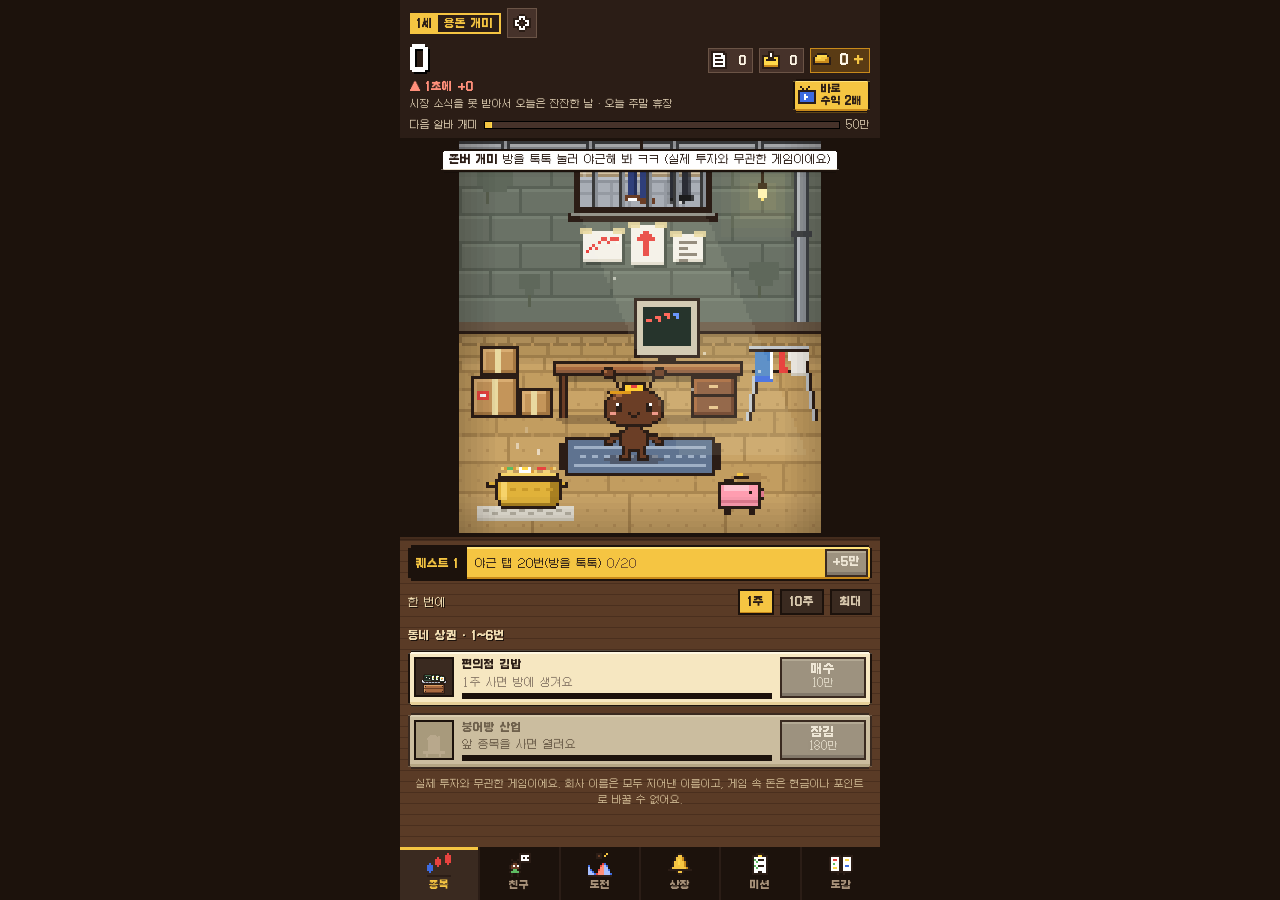
<file: index.html>
<!doctype html>
<html lang="ko">
  <head>
    <meta charset="UTF-8" />
    <meta name="viewport" content="width=device-width, initial-scale=1.0, maximum-scale=1.0, user-scalable=no, viewport-fit=cover" />
    <title>개미 키우기</title>
    <link rel="preload" href="./g11.woff2" as="font" type="font/woff2" crossorigin />
    <link rel="preload" href="./g11b.woff2" as="font" type="font/woff2" crossorigin />
    <script type="module" crossorigin src="./assets/index-BZQyDUpt.js"></script>
    <link rel="stylesheet" crossorigin href="./assets/index-RyLHj8Gb.css">
      <link rel="manifest" href="manifest.webmanifest" />
    <meta name="theme-color" content="#3b2416" />
    <link rel="icon" href="icon-192.png" />
    <script>if ('serviceWorker' in navigator) addEventListener('load', () => navigator.serviceWorker.register('sw.js'));</script>
  </head>
  <body>
    <div class="app" id="ph">
      <div class="hud2">
        <div class="h0">
          <div class="badge" id="rk"><em id="gen">1세</em><b id="rkn">용돈 개미</b></div>
          <button class="gear" id="gear" aria-label="설정"><canvas data-ic="gear" width="9" height="9"></canvas></button>
        </div>
        <div class="h2">
          <div class="money">
            <div class="big" id="tot">0</div>
            <div class="chg"><span id="chg">▲ 1초에 +0</span></div>
            <div class="timers" id="tmr" hidden></div>
            <div class="wx2" id="wx">어제 코스피 확인 중 · <span id="mk">장중</span></div>
          </div>
          <div class="hr">
            <div class="curs">
              <span class="cur" aria-label="정보료"><canvas data-ic="info" width="9" height="9"></canvas><b id="cInfo">0</b></span>
              <span class="cur" aria-label="의결권"><canvas data-ic="vote" width="9" height="9"></canvas><b id="cVote">0</b></span>
              <button class="cur barb" id="barBtn" aria-label="금괴 상점"><canvas data-ic="bar" width="9" height="9"></canvas><b id="cBar">0</b><i>+</i></button>
            </div>
            <button class="boostb pxc" id="bst"><canvas data-ic="tv" width="9" height="9"></canvas><span id="bstT">광고 보고<br />수익 2배</span></button>
          </div>
        </div>
        <div class="h3"><span id="nx">다음 승급</span><div class="bar"><i id="bar"></i></div><span id="nxv"></span></div>
      </div>
      <div class="sc" id="sc">
        <canvas class="scene" id="scn" width="120" height="130"></canvas>
        <div class="bub pxc" id="chat"></div>
      </div>
      <div class="dock">
        <div class="quest pxc" id="quest"><span class="qtag" id="qtag">퀘스트</span><span class="qt" id="qt"></span><button class="btn" id="qb">받기</button></div>
        <div class="list" id="list"></div>
        <div class="list" id="pane" hidden></div>
      </div>
      <nav class="nav" id="tabs">
        <button data-t="0" class="on"><canvas data-ic="stock" width="12" height="12"></canvas><span>종목</span></button>
        <button data-t="2"><canvas data-ic="friend" width="12" height="12"></canvas><span>친구</span></button>
        <button data-t="4"><canvas data-ic="sub" width="12" height="12"></canvas><span>도전</span><i class="dot" id="chalDot" hidden></i></button>
        <button data-t="3"><canvas data-ic="bell" width="12" height="12"></canvas><span>상장</span><i class="dot" id="ipoDot" hidden></i></button>
        <button data-t="1"><canvas data-ic="mis" width="12" height="12"></canvas><span>미션</span><i class="dot" id="misDot" hidden></i></button>
        <button data-t="5"><canvas data-ic="book" width="12" height="12"></canvas><span>도감</span><i class="dot" id="bookDot" hidden></i></button>
      </nav>
    </div>
  </body>
</html>
</file>
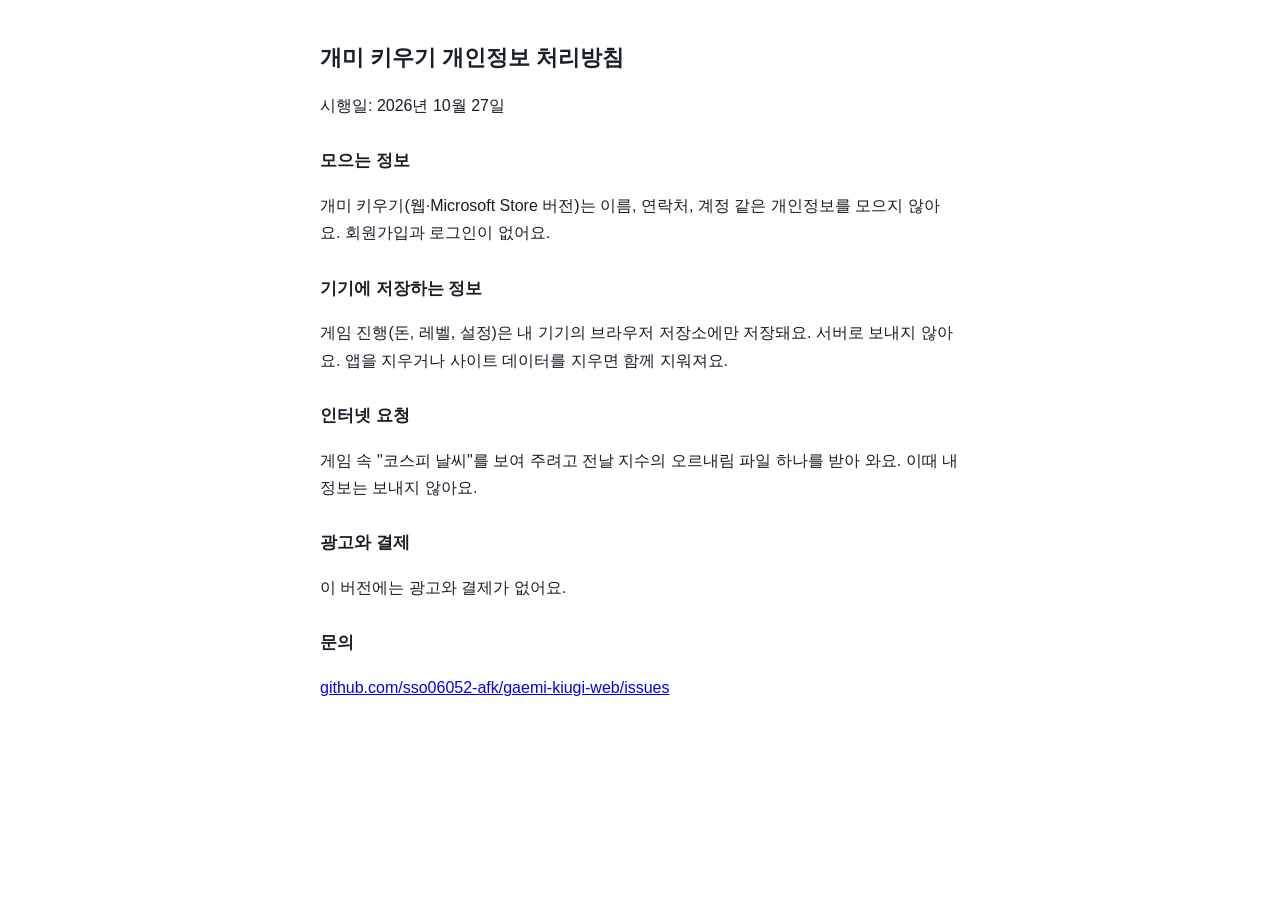
<file: privacy.html>
<!doctype html>
<html lang="ko">
  <head>
    <meta charset="UTF-8" />
    <meta name="viewport" content="width=device-width, initial-scale=1" />
    <title>개미 키우기 개인정보 처리방침</title>
    <style>
      body{margin:0;background:#fff;color:#191f28;font:16px/1.7 -apple-system,'Segoe UI',sans-serif}
      main{max-width:640px;margin:0 auto;padding:24px 16px 48px}
      h1{font-size:22px}h2{font-size:17px;margin-top:28px}
    </style>
  </head>
  <body>
    <main>
      <h1>개미 키우기 개인정보 처리방침</h1>
      <p>시행일: 2026년 10월 27일</p>
      <h2>모으는 정보</h2>
      <p>개미 키우기(웹·Microsoft Store 버전)는 이름, 연락처, 계정 같은 개인정보를 모으지 않아요. 회원가입과 로그인이 없어요.</p>
      <h2>기기에 저장하는 정보</h2>
      <p>게임 진행(돈, 레벨, 설정)은 내 기기의 브라우저 저장소에만 저장돼요. 서버로 보내지 않아요. 앱을 지우거나 사이트 데이터를 지우면 함께 지워져요.</p>
      <h2>인터넷 요청</h2>
      <p>게임 속 "코스피 날씨"를 보여 주려고 전날 지수의 오르내림 파일 하나를 받아 와요. 이때 내 정보는 보내지 않아요.</p>
      <h2>광고와 결제</h2>
      <p>이 버전에는 광고와 결제가 없어요.</p>
      <h2>문의</h2>
      <p><a href="https://github.com/sso06052-afk/gaemi-kiugi-web/issues">github.com/sso06052-afk/gaemi-kiugi-web/issues</a></p>
    </main>
  </body>
</html>
</file>
<file: assets/index-RyLHj8Gb.css>
@font-face{font-family:G11;src:url(../g11.woff2)format("woff2");font-display:block}@font-face{font-family:G11B;src:url(../g11b.woff2)format("woff2");font-display:block}:root{--ink:#2b1d16;--paper:#fff8e8;--up:#e8433f;--down:#3d6be0;--gold:#f5c542;--muted:#8a7a68;--panel:#fbeecf;--wood:#5a3b26;--wood2:#4a2f1e;--parch:#f6e7c1;--parch2:#e6cf98;--lightningcss-light:initial;--lightningcss-dark: ;color-scheme:light}*{box-sizing:border-box;-webkit-tap-highlight-color:transparent}html,body{overscroll-behavior:none;background:#1c120c;height:100%;margin:0;overflow:hidden}body{color:var(--ink);-webkit-user-select:none;user-select:none;-webkit-touch-callout:none;font-family:G11,Apple SD Gothic Neo,sans-serif;font-size:13px;line-height:1.55}button{font:inherit;color:inherit}[hidden]{display:none!important}.app{background:var(--wood2);flex-direction:column;max-width:480px;height:100%;margin:0 auto;display:flex;position:relative;overflow:hidden}.pxc{clip-path:polygon(3px 0,calc(100% - 3px) 0,calc(100% - 3px) 3px,100% 3px,100% calc(100% - 3px),calc(100% - 3px) calc(100% - 3px),calc(100% - 3px) 100%,3px 100%,3px calc(100% - 3px),0 calc(100% - 3px),0 3px,3px 3px)}.hud2{background:var(--ink);color:var(--paper);padding:calc(var(--sat,0px) + 6px) 10px 8px;flex:none;grid-template-columns:minmax(0,1fr);gap:5px;display:grid;box-shadow:inset 0 -3px #1c120c}.h0{align-items:center;gap:6px;min-height:34px;padding-right:96px;display:flex}.h2{justify-content:space-between;align-items:flex-end;gap:8px;display:flex}.hr{flex-direction:column;align-items:flex-end;gap:6px;display:flex}.badge{border:2px solid var(--gold);align-items:center;font-size:11px;line-height:1;display:flex}.badge em{background:var(--gold);color:var(--ink);padding:3px 5px;font-family:G11B,sans-serif;font-style:normal}.badge b{color:var(--gold);padding:3px 6px;font-family:G11B,sans-serif;font-weight:400}.gear{cursor:pointer;background:#46322a;border:0;justify-content:center;align-items:center;width:30px;height:30px;display:flex;box-shadow:inset 0 0 0 1px #6b5446}.gear canvas{width:18px;height:18px;image-rendering:pixelated}.curs{gap:6px;display:flex}.cur{background:#46322a;align-items:center;gap:4px;padding:2px 6px 2px 3px;font-size:11px;display:flex;box-shadow:inset 0 0 0 1px #6b5446}.cur b{font-variant-numeric:tabular-nums;text-align:right;min-width:14px;font-family:G11B,sans-serif;font-weight:400}.cur canvas,.boostb canvas{width:18px;height:18px;image-rendering:pixelated}.money{flex:1;min-width:0}.big{font-variant-numeric:tabular-nums;color:#fff;text-shadow:2px 2px #000;white-space:nowrap;font-family:G11B,sans-serif;font-size:30px;line-height:1}.chg{color:#ff8f7a;margin-top:3px;font-family:G11B,sans-serif;font-size:11px}.wx2{color:#d9c9ae;white-space:nowrap;text-overflow:ellipsis;margin-top:2px;font-size:10px;overflow:hidden}.wx2 b{color:#ff8f7a;font-family:G11B,sans-serif;font-weight:400}.wx2 b.dn{color:#8fb0ff}.boostb{text-align:left;background:var(--gold);color:var(--ink);cursor:pointer;border:0;align-items:center;gap:5px;padding:4px 8px 6px 5px;font-family:G11B,sans-serif;font-size:10px;line-height:1.2;display:flex;box-shadow:inset 0 0 0 2px #1c120c,inset 0 -4px #c98a1b,inset 0 3px #ffe27a,2px 2px #000}.boostb:active{transform:translate(2px,2px)}.boostb.on{background:#5dbb63;box-shadow:inset 0 0 0 2px #1c120c,inset 0 -4px #3a8a40,inset 0 3px #9be09f,2px 2px #000}.boostb:disabled{opacity:.7;cursor:default}.h3{color:#d9c9ae;grid-template-columns:auto 1fr auto;align-items:center;gap:6px;font-size:10px;display:grid}.bar{background:#46322a;border:1px solid #000;height:8px;position:relative}.bar i{background:repeating-linear-gradient(90deg,var(--gold) 0 6px,#ffd94a 6px 8px);position:absolute;inset:0 auto 0 0}.sc{background:#1c120c;border-bottom:4px solid #1c120c;flex:0 min(108.333vw,44vh,520px);justify-content:center;min-height:120px;display:flex;position:relative}canvas.scene{aspect-ratio:120/130;width:auto;height:100%;image-rendering:pixelated;cursor:pointer;touch-action:manipulation;display:block}.pop{pointer-events:none;color:var(--gold);text-shadow:2px 2px 0 var(--ink),-1px -1px 0 var(--ink),1px -1px 0 var(--ink),-1px 1px 0 var(--ink);white-space:nowrap;z-index:4;font-family:G11B,sans-serif;font-size:22px;animation:.9s steps(9,end) forwards up;position:absolute;transform:translate(-50%)}.pop.s{font-size:11px}.pop.top{z-index:30;background:#1c120c;padding:4px 10px 6px;font-size:16px;box-shadow:3px 3px #00000059}.pop.top.s{font-size:13px}@keyframes up{to{opacity:0;transform:translate(-50%,-40px)}}.bub{pointer-events:none;opacity:0;background:#fff;width:max-content;max-width:calc(100% - 20px);padding:3px 8px 5px;font-size:11px;line-height:1.4;transition:opacity .4s;position:absolute;top:8px;left:50%;transform:translate(-50%);box-shadow:inset 0 0 0 2px #1c120c,inset 0 -3px #e6dcc8,3px 3px #00000059}.bub.show{opacity:1}.bub i{font-family:G11B,sans-serif;font-style:normal}.promo{background:var(--parch);box-shadow:inset 0 0 0 3px #1c120c,inset 0 -6px 0 0 var(--parch2),6px 6px 0 #00000059;text-align:center;z-index:5;pointer-events:none;min-width:200px;padding:10px 14px 14px;position:absolute;top:40%;left:50%;transform:translate(-50%,-50%)}.promo canvas{width:96px;height:124px;image-rendering:pixelated;margin:0 auto;display:block}.promo b{font-family:G11B,sans-serif;font-size:22px;font-weight:400;display:block}.dock{background:repeating-linear-gradient(0deg,var(--wood) 0 10px,var(--wood2) 10px 11px);flex-direction:column;flex:1 0 168px;min-height:168px;display:flex;box-shadow:inset 0 4px #00000040}.quest{background:var(--gold);flex:none;align-items:center;gap:8px;min-height:36px;margin:8px 8px 0;padding:0 4px 0 0;font-size:11px;display:flex;box-shadow:inset 0 0 0 2px #1c120c,inset 0 -4px #c98a1b,inset 0 4px #ffe27a}.qtag{color:var(--gold);background:#1c120c;align-self:stretch;align-items:center;padding:0 8px;font-family:G11B,sans-serif;display:flex}.qt{white-space:nowrap;text-overflow:ellipsis;color:#2b1d16;flex:1;min-width:0;overflow:hidden}.qt .sub{color:#6b4a2e}.quest .btn{padding:4px 8px 7px}.list{scrollbar-width:none;-webkit-overflow-scrolling:touch;flex:1;align-content:start;gap:6px;min-height:0;padding:8px 8px 10px;display:grid;overflow-y:auto}.list::-webkit-scrollbar{display:none}.stk{grid-template-columns:40px 1fr 86px;align-items:center;gap:8px;display:grid}.stk,.row2{background:var(--parch);box-shadow:inset 0 0 0 2px #1c120c,inset 0 -5px 0 0 var(--parch2),inset 0 4px 0 0 #fff8e2;padding:6px 6px 8px}.row2{grid-template-columns:1fr auto;align-items:center;gap:8px;display:grid}.row2.done{background:#e3efcf;box-shadow:inset 0 0 0 2px #1c120c,inset 0 -5px #c4d9a6,inset 0 4px #f2f9e8}.stk.lock{background:#cbbd9f;box-shadow:inset 0 0 0 2px #3a2a20,inset 0 -5px #b5a684,inset 0 4px #d9ccb0}.stk.lock .nm,.stk.lock .sub{color:#6e604c}.stk .ico{width:40px;height:40px;image-rendering:pixelated;background:#3a2a20;padding:2px;box-shadow:inset 0 0 0 2px #1c120c}.stk.lock .ico{background:#a89a7c}.nm{min-width:0;font-family:G11B,sans-serif;font-size:11px}.sub{color:var(--muted);font-variant-numeric:tabular-nums;font-size:11px}.lvl{color:var(--up);margin-left:4px;font-family:G11B,sans-serif;font-size:10px}.pg{background:#1c120c;height:6px;margin-top:2px;padding:1px}.pg i{background:linear-gradient(#ff8f7a 0 40%,#e8433f 40%);height:100%;display:block}.sec{color:#f3dfb4;text-shadow:1px 1px #1c120c;margin-top:4px;font-family:G11B,sans-serif;font-size:11px}.note{color:#f3dfb4;margin:0;font-size:12px}.btn{background:var(--up);color:#fff;text-shadow:1px 1px #7a1a16;cursor:pointer;white-space:nowrap;touch-action:manipulation;border:0;padding:6px 8px 8px;font-family:G11B,sans-serif;font-size:11px;box-shadow:inset 0 0 0 2px #1c120c,inset 0 -5px #a8231f,inset 0 4px #ff8a7e}.btn:active{transform:translateY(2px);box-shadow:inset 0 0 0 2px #1c120c,inset 0 -2px #a8231f,inset 0 2px #ff8a7e}.btn:disabled{color:#efe7d6;text-shadow:none;cursor:default;background:#9d927f;transform:none;box-shadow:inset 0 0 0 2px #3a2a20,inset 0 -5px #82786a,inset 0 4px #b3a994}.btn.alt{background:var(--parch);color:#2b1d16;text-shadow:none;box-shadow:inset 0 0 0 2px #1c120c,inset 0 -5px 0 0 var(--parch2),inset 0 4px 0 0 #fff}.btn.boss{background:var(--gold);color:#2b1d16;text-shadow:none;animation:.5s steps(2,end) infinite blink;box-shadow:inset 0 0 0 2px #1c120c,inset 0 -5px #c98a1b,inset 0 4px #ffe27a}@keyframes blink{50%{filter:brightness(1.15)}}.stk .btn{padding:5px 4px 8px;font-size:12px;line-height:1.25}.stk .btn small,.btn small{opacity:.9;font-family:G11,sans-serif;font-size:10px;display:block}.nav{padding-bottom:var(--sab,0px);background:#1c120c;flex:none;display:flex}.nav button{color:#a8927a;cursor:pointer;background:0 0;border:0;border-right:2px solid #2b1d16;flex-direction:column;flex:1;align-items:center;gap:1px;padding:6px 0 7px;font-family:G11B,sans-serif;font-size:10px;display:flex;position:relative}.nav button:last-child{border-right:0}.nav canvas{width:24px;height:24px;image-rendering:pixelated}.nav button.on{color:var(--gold);box-shadow:inset 0 3px 0 var(--gold);background:#3a2a20}.nav .dot{background:var(--up);border:1px solid var(--ink);width:7px;height:7px;position:absolute;top:4px;right:calc(50% - 18px)}.ov{z-index:10;touch-action:none;background:#1c120c9e;justify-content:center;align-items:center;padding:16px;display:flex;position:absolute;inset:0}.card{background:var(--parch);width:100%;max-width:400px;box-shadow:inset 0 0 0 3px #1c120c,inset 0 -6px 0 0 var(--parch2),6px 6px 0 #00000059;text-align:center;padding:12px 14px 16px}.card h3{margin:0;font-family:G11B,sans-serif;font-size:16px;font-weight:400}.card .sub{margin:2px 0 6px}.card canvas{width:100%;height:auto;image-rendering:pixelated;display:block;box-shadow:0 0 0 2px #1c120c}.card .btn{width:100%;margin-top:8px;padding:10px 10px 13px;font-size:15px}.card .lnk{width:100%;color:var(--muted);cursor:pointer;background:0 0;border:0;margin-top:6px;padding:6px;font-size:12px;text-decoration:underline;display:block}.gg{grid-template-columns:auto 1fr auto;align-items:center;gap:6px;margin-top:8px;font-size:11px;display:grid}.gb{border:2px solid var(--ink);background:#dfe7ff;height:14px;position:relative}.gb i{background:repeating-linear-gradient(90deg,var(--up) 0 6px,#f06a5f 6px 8px);position:absolute;inset:0 auto 0 0}.mash{color:var(--up);min-height:30px;margin-top:8px;font-family:G11B,sans-serif;font-size:20px}.res{min-height:24px;margin-top:6px;font-family:G11B,sans-serif;font-size:16px}.pct{color:var(--up);font-variant-numeric:tabular-nums;font-family:G11B,sans-serif;font-size:30px;line-height:1.1}.adnote{color:var(--muted);margin-top:4px;font-size:11px}.set{text-align:left;gap:8px;margin-top:10px;display:grid}.set .row2{font-size:12px}.small{color:var(--muted);text-align:left;margin-top:10px;font-size:11px;line-height:1.5}.qbar{color:#f3dfb4;text-shadow:1px 1px #1c120c;align-items:center;gap:6px;font-size:11px;display:flex}.qbar span{margin-right:auto}.qbar button{color:#d9c9ae;cursor:pointer;text-shadow:none;background:#3a2a20;border:0;padding:4px 10px 5px;font-family:G11B,sans-serif;font-size:11px;box-shadow:inset 0 0 0 2px #1c120c}.qbar button.on{background:var(--gold);color:#2b1d16;box-shadow:inset 0 0 0 2px #1c120c,inset 0 -3px #c98a1b}@media (height<=640px){.big{font-size:24px}.h0{min-height:30px}.hud2{gap:3px;padding-bottom:6px}}.note.foot{opacity:.75;text-align:center;padding:2px 8px 4px;font-size:10px}.sec.mk{margin-top:6px}.stps{grid-template-columns:repeat(7,1fr);gap:4px;margin:8px 0;display:grid}.stp{background:#efe3c4;flex-direction:column;align-items:center;padding:4px 0 5px;font-size:10px;line-height:1.2;display:flex;box-shadow:inset 0 0 0 2px #1c120c}.stp b{font-family:G11B,sans-serif;font-weight:400}.stp.got{background:#c4d9a6}.stp.today{background:var(--gold);box-shadow:inset 0 0 0 2px #1c120c,inset 0 -3px #c98a1b}.stps.sm{gap:3px;margin:4px 0 2px}.stps.sm i{text-align:center;background:#e6d8b6;padding:1px 0;font-family:G11B,sans-serif;font-size:10px;font-style:normal;box-shadow:inset 0 0 0 1px #1c120c}.stps.sm i.got{background:#a8cf86}.stps.sm i.today{background:var(--gold)}.evl{color:#2b1d16;background:#ffe9a8;margin-top:6px;padding:4px 8px 5px;font-size:11px;box-shadow:inset 0 0 0 2px #1c120c}.list .evl{margin:0}.evl b{color:var(--up);font-family:G11B,sans-serif;font-weight:400}.row2.lockr{background:#cbbd9f;box-shadow:inset 0 0 0 2px #3a2a20,inset 0 -5px #b5a684,inset 0 4px #d9ccb0}.row2.lockr .nm,.row2.lockr .sub{color:#6e604c}.tg{color:#d9c9ae;cursor:pointer;background:#3a2a20;border:0;margin-top:4px;padding:3px 8px 4px;font-family:G11B,sans-serif;font-size:10px;box-shadow:inset 0 0 0 2px #1c120c}.tg.on{color:#fff;background:#5dbb63}.affs{flex-wrap:wrap;gap:4px;display:flex}.affs span{background:var(--parch);padding:3px 6px 4px;font-family:G11B,sans-serif;font-size:10px;box-shadow:inset 0 0 0 2px #1c120c}.affs small{color:var(--muted);margin-left:3px;font-family:G11,sans-serif}.tower{background:#1c120c;gap:2px;padding:3px;display:grid}.tower .fl{color:#a8927a;background:#3a2a20;gap:6px;padding:3px 8px;font-size:10px;display:flex}.tower .fl b{color:#d9c9ae;min-width:30px;font-family:G11B,sans-serif;font-weight:400}.tower .fl.cur{background:var(--gold);color:#2b1d16}.tower .fl.cur b{color:#2b1d16}.tower .fl.done{color:#fff;background:#5dbb63;justify-content:center}.stars{color:#c98a1b;letter-spacing:1px;margin-left:2px;font-size:10px}.wardrobe{grid-template-columns:repeat(3,minmax(0,1fr));gap:6px;display:grid}.wd{background:var(--parch);box-shadow:inset 0 0 0 2px #1c120c,inset 0 -4px 0 0 var(--parch2);cursor:pointer;border:0;flex-direction:column;align-items:center;gap:2px;min-width:0;padding:6px 4px 8px;display:flex}.wd canvas{width:48px;height:62px;image-rendering:pixelated}.wd b{text-align:center;font-family:G11B,sans-serif;font-size:10px;font-weight:400;line-height:1.25}.wd small{color:var(--muted);text-align:center;font-size:9px;line-height:1.25}.wd.no{cursor:default;background:#cbbd9f}.wd.no canvas{filter:brightness(0)opacity(.35)}.wd.on{background:#ffe9a8;box-shadow:inset 0 0 0 2px #1c120c,inset 0 -4px #c98a1b}.pick{flex-wrap:wrap;justify-content:center;gap:6px;margin:6px 0 2px;display:flex}.pick button{background:var(--parch);cursor:pointer;border:0;padding:5px 9px 6px;font-family:G11B,sans-serif;font-size:12px;box-shadow:inset 0 0 0 2px #1c120c}.pick button.on{background:var(--gold);box-shadow:inset 0 0 0 2px #1c120c,inset 0 -3px #c98a1b}.nav button{min-width:0}@media (width<=340px){.nav button{font-size:9px}.nav canvas{width:20px;height:20px}}.barb{cursor:pointer;font:inherit;color:inherit;background:#5a3b14;border:0;box-shadow:inset 0 0 0 1px #c98a1b}.barb i{color:var(--gold);margin-left:1px;font-family:G11B,sans-serif;font-style:normal}.shop{text-align:left;flex-direction:column;max-height:calc(100% - 8px);padding:10px 10px 12px;display:flex}.shop h3{text-align:center}.shop .sbody{scrollbar-width:none;flex:1;gap:6px;min-height:0;padding:4px 2px;display:grid;overflow-y:auto}.shop .sbody::-webkit-scrollbar{display:none}.shop .sec{color:#2b1d16;text-shadow:none;margin-top:6px}.shop .row2 .btn{min-width:84px;font-size:12px}.shop .card2{background:#fff3cf}.shop .tag{background:var(--up);color:#fff;vertical-align:1px;margin-left:4px;padding:1px 4px;font-family:G11B,sans-serif;font-size:9px}.shop .bal{justify-content:center;gap:10px;margin:2px 0 4px;font-size:11px;display:flex}.shop .bal b{font-family:G11B,sans-serif;font-weight:400}.pp{grid-template-columns:repeat(4,minmax(0,1fr));gap:4px;display:grid}.pp button{cursor:pointer;background:#efe3c4;border:0;padding:4px 2px 5px;font-family:G11B,sans-serif;font-size:10px;line-height:1.3;box-shadow:inset 0 0 0 2px #1c120c}.pp button.ok{background:var(--gold)}.pp button.got{color:#4c6b3a;background:#c4d9a6}.pp button:disabled{cursor:default;opacity:.75}.timers{color:#9be09f;white-space:nowrap;text-overflow:ellipsis;margin-top:2px;font-size:10px;overflow:hidden}.barb.glow{box-shadow:inset 0 0 0 2px var(--gold);animation:.5s steps(2,end) infinite blink}.notice{left:16px;right:16px;bottom:calc(var(--sab,0px) + 90px);z-index:20;background:var(--parch);gap:4px;padding:10px 12px 12px;display:grid;position:absolute;box-shadow:inset 0 0 0 3px #1c120c,6px 6px #00000059}.notice b{font-family:G11B,sans-serif;font-size:14px;font-weight:400}.notice span{color:#5a4a3a;font-size:12px}.notice .btn{margin-top:4px}.shop .tag{font-size:10px}
</file>
